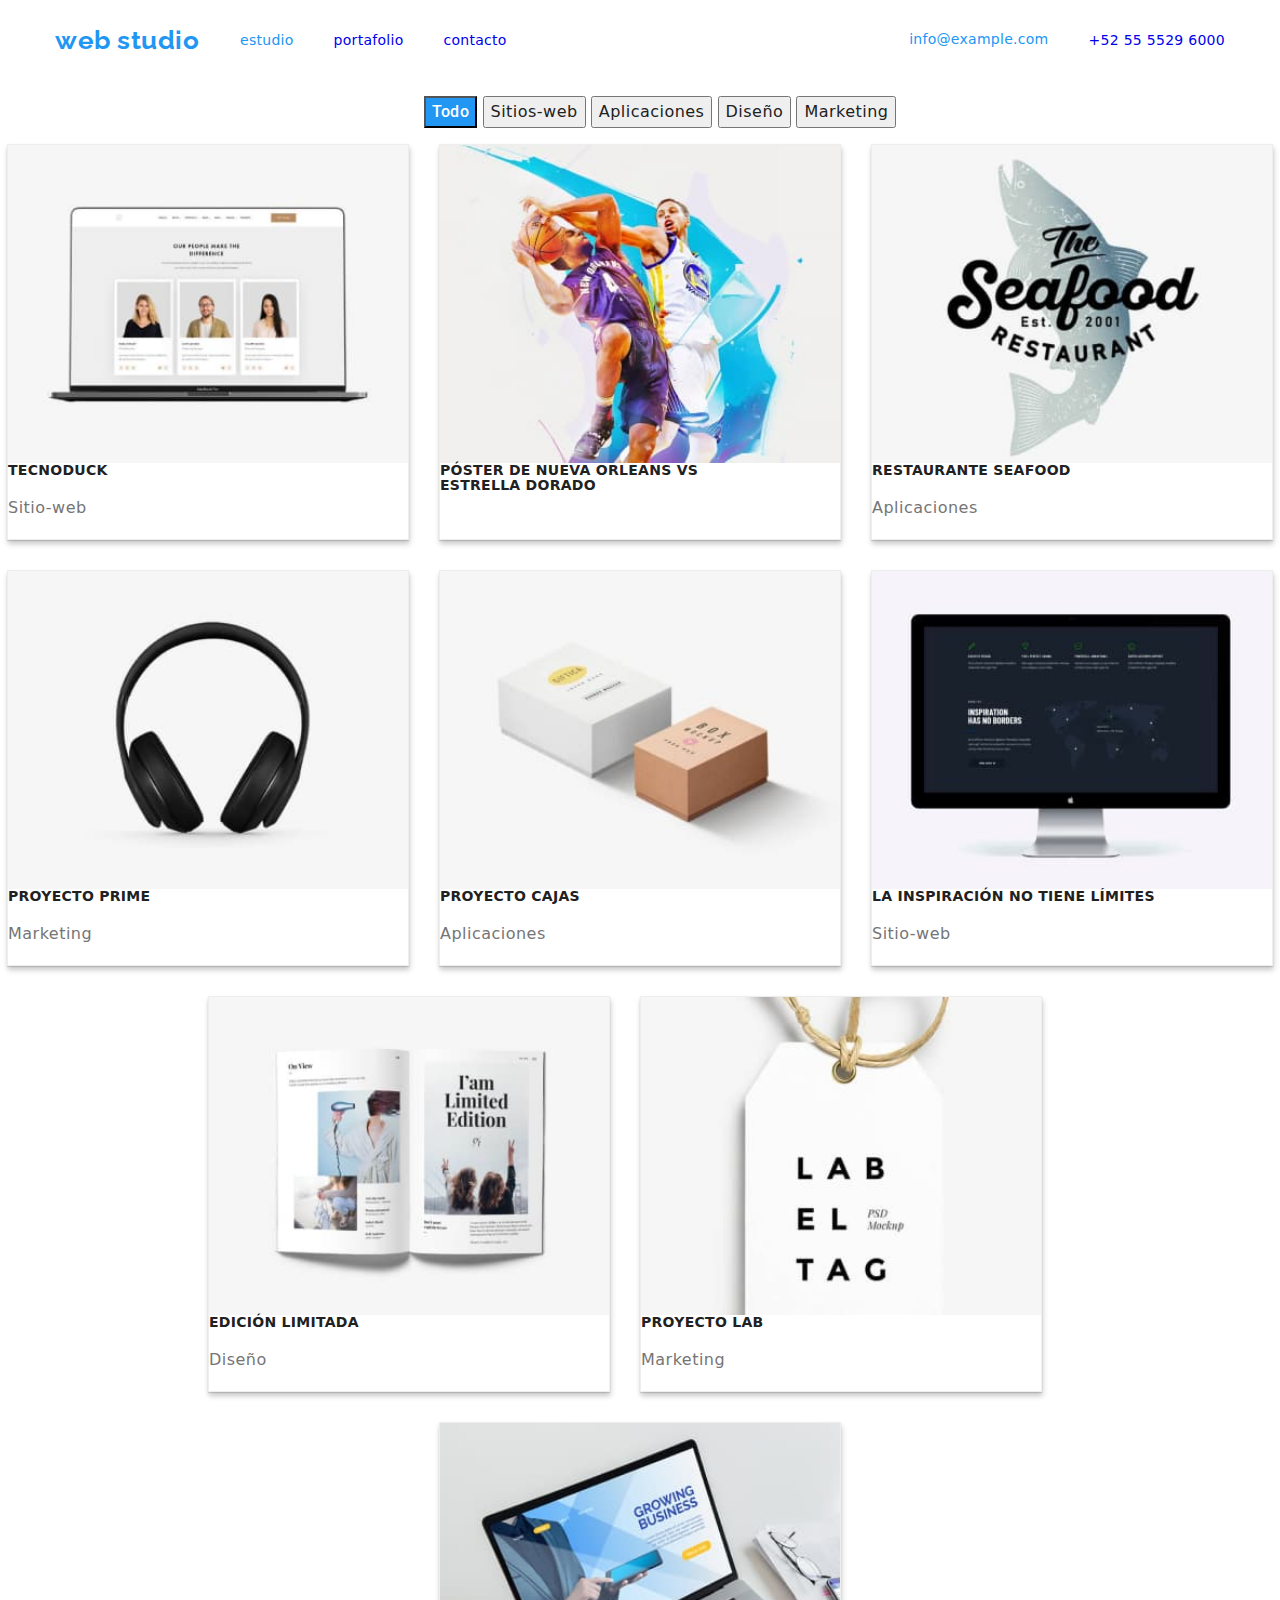
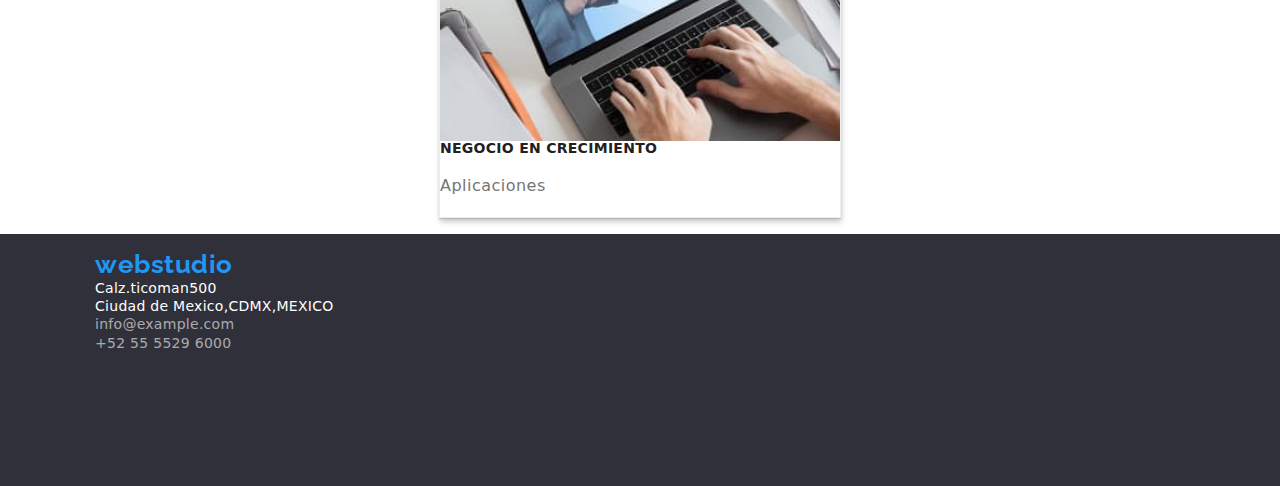
<file: portafolio.html>
<!DOCTYPE html>
<html lang="en">
  <head>
    <meta charset="UTF-8" />
    <meta http-equiv="X-UA-Compatible" content="IE=edge" />
    <meta name="viewport" content="width=device-width, initial-scale=1.0" />
    <title>Document</title>
    <meta name="description" content="" />
    <link rel="stylesheet" href="./css/styles.css" />
    <link rel="stylesheet" href="./.prettierrc.json" />
    <link rel="preconnect" href="https://fonts.googleapis.com" />
      <link rel="preconnect" href="https://fonts.gstatic.com" crossorigin />
      <link
        href="https://fonts.googleapis.com/css2?family=Raleway:wght@700&family=Roboto:wght@400;500;700;900&display=swap"
        rel="stylesheet"
      />
      <link
    rel="stylesheet"
    href="https://cdnjs.cloudflare.com/ajax/libs/modern-normalize/1.0.0/modern-normalize.min.css"
  />
  </head>

  <body>
    <header class=" container page-header">
        
      <nav class="nav">  
          
          <a class="link web-s" href="websstudio" target="_blank">web studio</a>
          <ul class="items">
              <li class="item">
                  <a class="nav-n current" href="./index.html" target="_blank">estudio</a>
              </li>
              <li class="item">
                  <a class="link" href="./portafolio.html"   target="_blank">portafolio</a>
              </li>
              <li >
                  <a class="link " href="#" class="link" target="_blank">contacto</a>
              </li>
          </ul>
          
      </nav>
   
      <ul class="itemm">
          <li class="items">
              <a class="link current" href="#" target="_blank">info@example.com</a>
          </li>
          <li>
      <a class="link" href="#" target="_blank">+52 55 5529 6000</a>
      </li>
   </ul>
   </header>


    <main>
      <section class="" >
        <ul class="menu">
          <li  class="item">
            <button class="buttonp color " type="button">Todo</button>
            <button class="buttonp efect " type="button">Sitios-web</button>
            <button class="buttonp efect " type="button">Aplicaciones</button>
            <button class="buttonp efect " type="button">Diseño</button>
            <button class="buttonp efect " type="button">Marketing</button>
          </li>
        </ul>
        </SEction>
     <SEction>
      <ul class="target">
        <li class="cards">
          
            <a class="link " href="#"> <img class="" src="./images/imagen.jpg" alt="Tecnoduck" width="400" />
            <h3 class="section title">Tecnoduck</h3>
            <p class="section text">Sitio-web</p>
          </a>
          </li>
         

          <li class="cards">
            <a class="link " href="#">
            <img class=""
              src="images/imagen (1).jpg"
              alt="Póster de Nueva Orleans vs Estrella Dorada"
              width="400"/>
            <h3 class="section title">
              Póster de Nueva Orleans vs <br> Estrella Dorado </h3>
            </a>
            </li>
           
            <li class="cards">
            <a class="link" href="#">
            <img 
              class="" src  ="images/imagen (2).jpg"
              alt="Restaurante Seafood"
              width="400"
            />
            <h3 class="section title">Restaurante Seafood</h3>
            <p class="section text">Aplicaciones</p>
          </a>
      
          </li>
         
          
          <li class="cards">

            <a class="link" href="#">
            <img class="" src="images/imagen (3).jpg" alt="Proyecto Prime" width="400" />
            <h3 class="section title">Proyecto Prime</h3>
            <p class="section text">Marketing</p>
          </a>
          
            </li>
      
          <li class="cards">
            <a class="link"  href="#">
            <img class="" src="images/imagen (4).jpg" alt="Aplicaciones" width="400" />
            <h3 class="section title">Proyecto Cajas</h3>
            <p class="section text">Aplicaciones</p>
          </a>
          </li>
          <li class="cards">
            <a class="link" href="#">
            <img 
              src="images/imagen (5).jpg"
              alt="La inspiración no tiene límites"
              width="400"
            />
            <h3 class="section title">La inspiración no tiene límites</h3>
            <p class="section text">Sitio-web</p>
            </a>
         </li>
        <li class="cards">
            <a class="link" href="#">
            <img class=""
              src="images/imagen (6).jpg" alt="Edición Limitada"width="400"
            />
            <h3 class="section title">Edición Limitada</h3>
            <p class="section text">Diseño</p>
          </a>
        
          </li>
         
          
           <li class="cards">
            <a class="link" href="#">
            <img  class="" src="images/imagen (7).jpg " alt="Proyecto LAB" width="400" />
            <h3 class="section title">Proyecto LAB</h3>
            <p class="section text">Marketing</p>
            
      </li>
         <li class="cards">
            <a class="link" href="#"> <img src="images/imagen (8).jpg"alt="Negocio en Crecimiento"
              width="400"
            />
            <h3 class="section title">Negocio en Crecimiento</h3>
            <p class="section text">Aplicaciones</p>
          </a>
        </li>
        </ul>

      </section>
      </div>
    </main>

    <footer class="footer">
      <div class="container">
      <address>
        <div class="linksss" >
        <ul >
          <a class="link web-s " href="#" target="_blank">webstudio</a>
          <li >
            <a href="#" class="link footer-address" target="_blank"
              >Calz.ticoman500
            </a>
          </li>
          <li>
            <a href="#" class="link footer-address" target="_blank">
              Ciudad de Mexico,CDMX,MEXICO
            </a>
          </li>
          <li>
            <a
              href="info@example.com"
              class="link info-address"
              target="_blank"
              >info@example.com
            </a>
          </li>
          <li>
            <a class="link info-address" href="#">+52 55 5529 6000</a>
          </li>
        </ul>
      </div>
      </address>
    </div>
    </footer>
  </body>
</html>
</file>
<file: css/styles.css>
:root {
  --brand-color:rgba(33, 33, 33, 1);
  --line-height: 1.1;
  --color:rgba(33, 150, 243, 1);
}
body {
  font-style: normal;
  font-family: 'Roboto', 'Arial', sans-serif;
  color:var(--brand-color);
 
}


html{
  box-sizing: border-box;
}
*,
*::after
*::before{
  box-sizing: inherit;

}
h1,h2,h3,h4,h5,h6 {
  margin-top: 0;
  margin-bottom: 0;
}

	.link:hover{ 
  
    text-decoration:underline ;
    text-decoration-color: var(--color);}
  

img {
	display: block;
	max-width: 100%;
	height: auto;
}

.container {
  width: 1200px;
  padding-left: 15px;
  padding-right: 15px;
  margin: 0 auto;
 }
 address {
	font-style: normal;
	/* or */
	font-style: inherit;
}
ul{
  list-style: none;
  text-decoration: none;
}
.nav .ul{
  display: flex;
  gap: 10px;
  padding: 0px;
 }
.page-header{
 
  display: flex;
  justify-content: space-between;
  align-items: center;
  column-gap:  100px; 
height: 80px;

top: 0px;

background: #FFFFFF;

}
.nav {
  display: flex;
  align-items: center;
  list-style: none;
}
.link{
font-weight: 500;
  font-size: 14px;
  line-height: var(--line-height);
  letter-spacing: 0.02em;
  list-style: none;
  text-decoration: none;
}
.items {
display: flex;
gap: 40px;}
.nav-n {
  font-weight: 500;
  font-size: 14px;
  line-height: var(--line-height);
  letter-spacing: 0.02em;
  list-style: none;
  text-decoration: none;
}

.nav-n:hover {
 text-decoration: underline;
text-decoration-color: var(--color);
}
.itemm{
 display: flex;
 justify-content: flex-end;
 align-items: center;
 column-gap: 40px;
}
.itemm{
 list-style: none;
}
.web{
 color:var(--color);
 font-family: "Raleway";
 text-decoration: none;
 font-weight: 700;
 font-size: 26px;
 line-height: var(--line-height);
width: 145px;

left: 215px;  
top: 24px;
}




 
 
p{
 text-decoration: none;
}



.current {
 
 color: var(--color)}
.current:hover{
 text-decoration: underline;
}

.box {
  display: flex;
  flex-direction: column;
  justify-content: center;
  align-items: center;
  
  background: rgba(47, 48, 58, 1);
height: 600px;
gap: 40px;



}
.titlee {

  text-align: center;
width: 696px;

  font-weight: 900;
  font-size: 44px;
  line-height:var(--line-height);
  text-transform: uppercase;
  color: rgba(255, 255, 255, 1);
letter-spacing: 0.06em;
text-transform: uppercase;

}


.button {

  padding: 10px 32px;
  gap: 10px;
  
  width: 261px;
  height: 50px;
  left: 666px;
  top: 430px;

  background: var(--color);
  font-weight: 700;
  font-size: 16px;
  line-height: 1.8;
  color: rgba(255, 255, 255, 1);
}
 
  .post{
    display: flex;
    justify-content: center;
    align-items: center;
    gap: 30px;
  }
  .post-inf{
   justify-content: center;
   align-items: center;
   gap: 30px;
   text-align: center;
  }

  .service {
    background: rgba(245, 244, 250, 1);
  
  }
  .content{
    display: flex;
    justify-content: center;
    align-items: center;
    gap: 30px;
  
  }
 
.info-title {
  text-align: center;
  font-weight: 700;
  font-size: 36px;
  line-height: var(--line-height);
  color: var(--brand-color);

}

.imagess{ 
  display: flex;
  justify-content: center;
  align-items: center;
  gap: 30px;
  padding: 0px;
}
h3{

  font-weight: 700;
  font-size: 14px;
  line-height: var(--line-height);
  text-transform: uppercase;
  color: var(--brand-color);
}
.p {
  font-size: 14px;
  line-height: 1.7;
  color:  rgba(117, 117, 117, 1);

}

.card{
 
background: #FFFFFF;
border: solid 1px #FFFFFF ;
/* material shadow v1 */

box-shadow: 0px 1px 3px rgba(0, 0, 0, 0.12), 0px 1px 1px rgba(0, 0, 0, 0.14), 0px 2px 1px rgba(0, 0, 0, 0.2);
border-radius: 0px 0px 4px 4px;

}
.service{
  height: 648px;
background: #F5F4FA;
}
.service-title {
  text-align: center;
  justify-content: center;
  align-items: center;
  font-weight: 700;
  font-size: 36px;
  line-height: var(--line-height);
  color:var(--brand-color) ;
}
.sevice-namber {
  color: var(--brand-color);
}

.service-text {
  justify-content: center;
  align-items: center;
  text-align: center;
  font-size: 16px;
  line-height:var(--line-height);
  color:  rgba(117, 117, 117, 1);


}

.footer {
  height: 252px;
  background: rgba(47, 48, 58, 1);
  
}
.footr{
  display: block;
  justify-content: center;

  align-items: center;
  gap: 60px;

}

.address {
  color:  rgba(255, 255, 255, 1);
}
.info {
  color: rgba(255, 255, 255, 0.6);


}
  
/* css portafolio */

.link  {
  font-weight: 500;
  font-size: 14px;
  line-height: var(--line-height);
  letter-spacing: 0.02em;
  list-style: none;
  text-decoration: none;
}
.list{
  list-style: none;
 text-decoration: none;
}


.link:hover{ 
  
  text-decoration:underline ;
  text-decoration-color: var(--color);}

.study {
  font-family: "Raleway";
  font-weight: 700;
  font-size: 26px;
  line-height: var(--line-height);
  text-decoration: none;
  color:var(--color);
}

.buttonp {
font-weight: 500;
font-size: 16px;
line-height: 1.6;
letter-spacing: 0.03em;

color: var(--brand-color);

}

.buttonp:hover{
  cursor: pointer;
text-decoration: underline;
text-decoration-color: var(--color); 
}
.color 
{
  background-color: var(--color);
  font-family: 'Roboto';
font-style: normal;
font-weight: 500;
font-size: 16px;
line-height: 26px;
/* identical to box height, or 162% */

text-align: center;
letter-spacing: 0.03em;

color: #FFFFFF;

  ;
}

.color:hover{
  cursor: pointer;
border-color:var(--color);  
}

.efect:hover{
 border-color: var(--color);
}
 
.active :active{
  background: rgba(245, 244, 250, 1);

}


.efect:active{
  background: rgb(120, 120, 121);

  
}
.efect:focus{ 
  background: rgba(245, 244, 250, 1);
}
.container{
   width: 1200px;
   padding-left: 15px;
   padding-right: 15px;
   margin: 0 auto;

}
.menu{
  display: flex;
  justify-content: center;
}
.target{
  justify-content: center;
  display: flex;
  flex-wrap: wrap;
   gap: 30px;
  padding: 0px;
  list-style: none;
}

.sect{
  background: #2F303A;
}
.cards{
  padding: 0px;
  justify-content: center ;
  align-items: center;
  

  background: #FFFFFF;
border: 1px solid #EEEEEE;
box-shadow: 0px 1px 1px rgba(0, 0, 0, 0.12), 0px 4px 4px rgba(0, 0, 0, 0.06), 1px 4px 6px rgba(0, 0, 0, 0.16);

}
.cards:hover{
  border: 1px solid;
border-color:  var(--color);
}
.title:hover{
  text-decoration: underline;
text-decoration-color:var(--color); 
}
.text:hover{
  text-decoration: underline;
text-decoration-color: var(--color); 
}
.cards.section { 

  justify-content: center;
  align-items: center;
 
  font-weight: 700;
  font-size: 18px;
  line-height: 2;
  letter-spacing: 0.06em;
  color: var(--brand-color);
  
}

.text {
  align-items: center;
  text-decoration: none;
  font-size: 16px;
  line-height: 1.8;
  letter-spacing: 0.03em;

  color: #757575;
}

 .linksss{
  display: flex;
  justify-content: center;
  flex-direction: column;
  gap: 9px;

 }
 .web-s {

  color:var(--color);
 font-family: "Raleway";
 text-decoration: none;
 font-weight: 700;
 font-size: 26px;
 line-height: var(--line-height);
width: 145px;
 }
 .footer-address {
  color: #ffffff;

 }
.info-address {
  color: rgba(255, 255, 255, 0.6);
}
</file>
